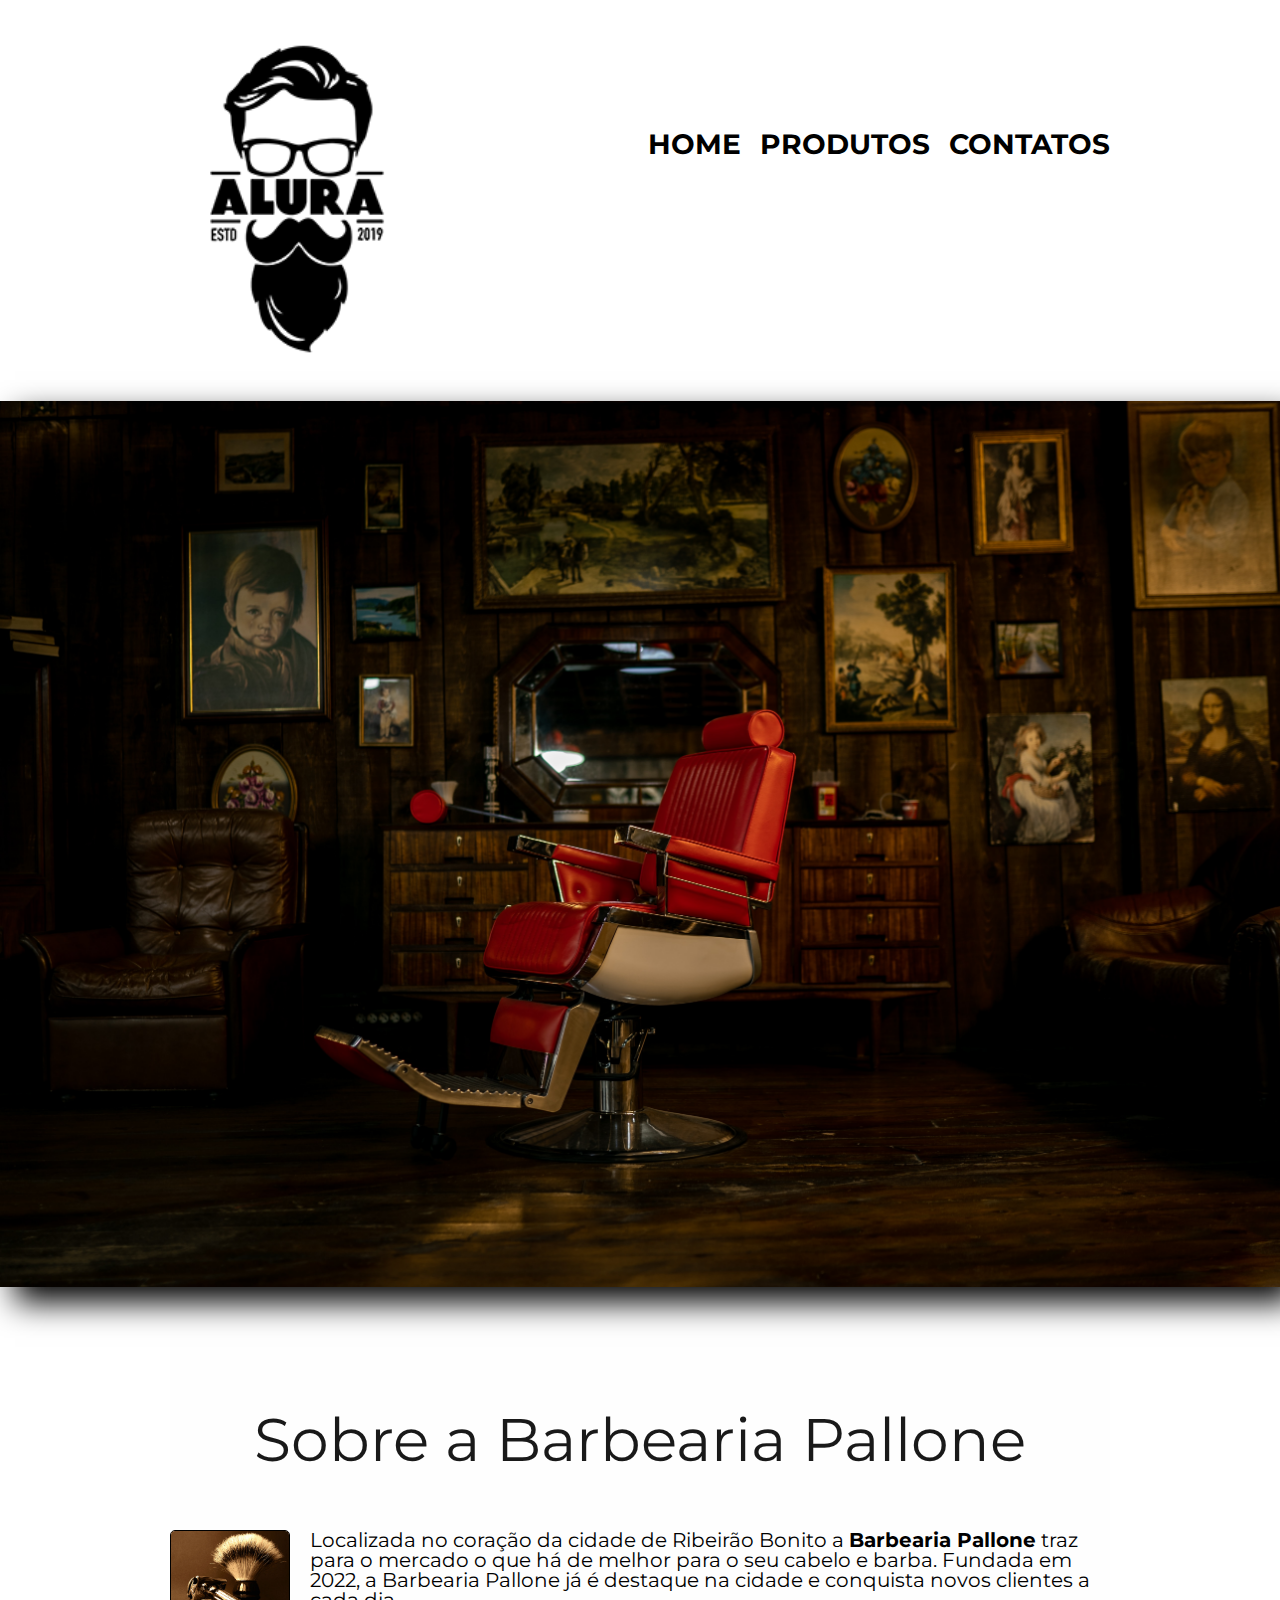
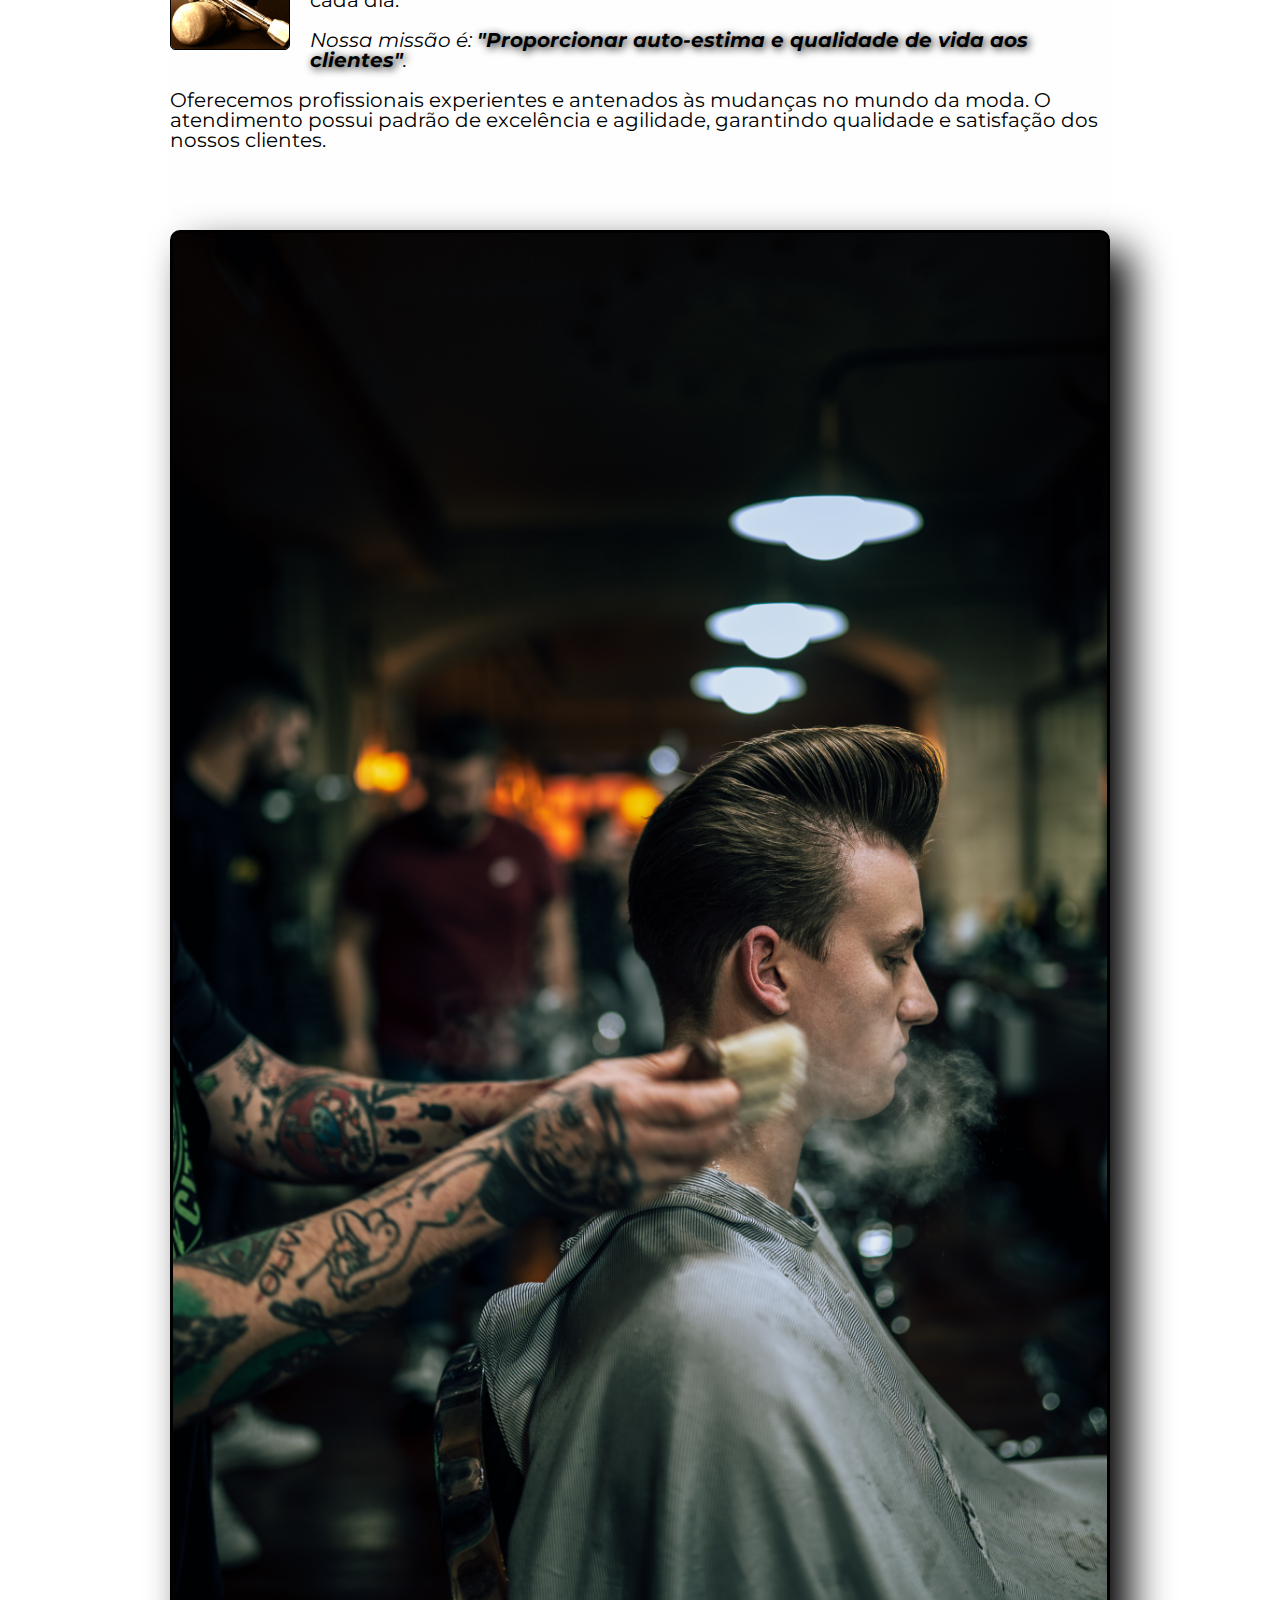
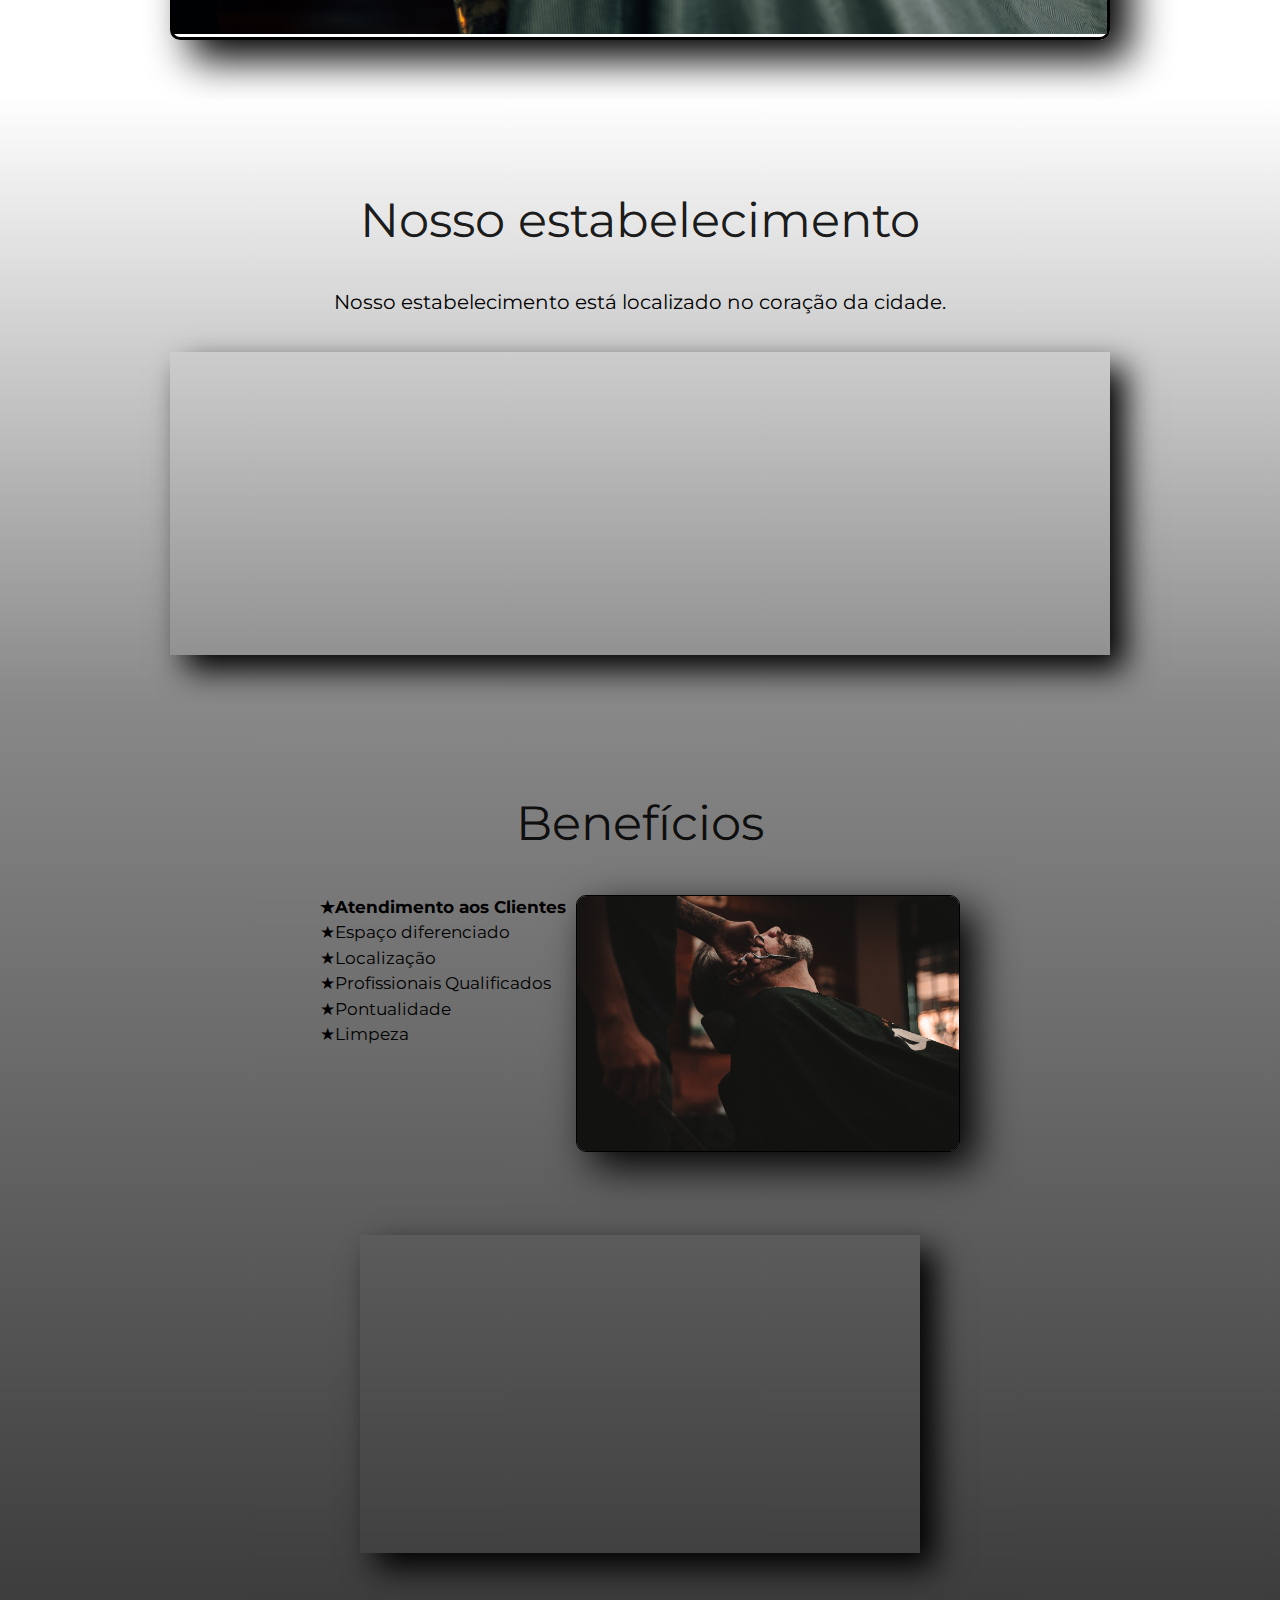
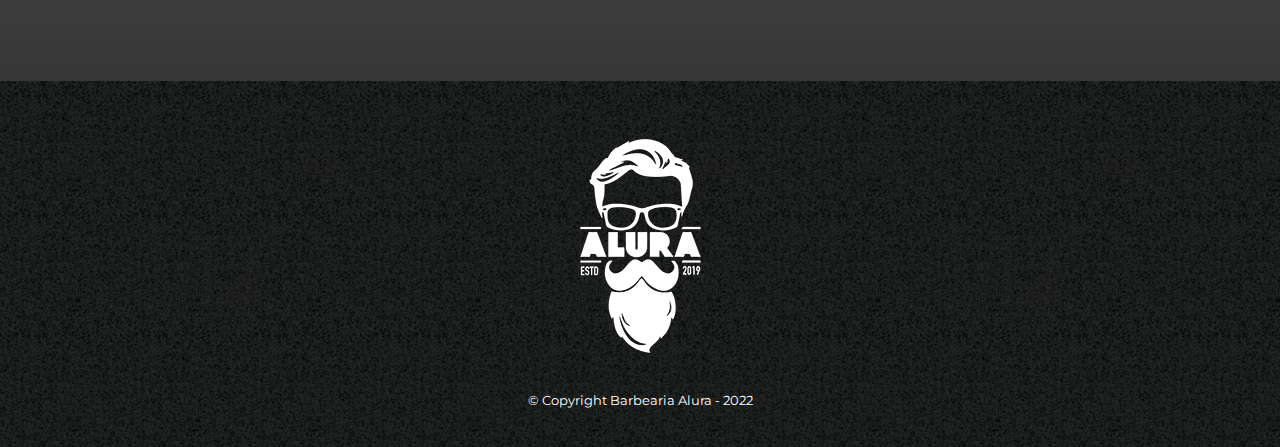
<file: index.html>
<!DOCTYPE html>

<html lang="pt-br">
	
	<head>
		<meta charset="UTF-8">
		<meta name="viewport" content="width=device-width">
		<title>Barbearia Pallone</title>
		
		<link rel="stylesheet" href="reset.css">
		<link rel="stylesheet" href="style.css">
 		<link href="https://fonts.googleapis.com/css?family=Montserrat&display=swap" rel="stylesheet">
		
		<style>

		</style>

	</head>
	
	<body>	
		<header>
			<div class="caixa">
				<h1><img class="logo-alura" src="logo1.png" alt="Logo da Barbearia Alura"></h1>

				<nav>
					<ul>
						<li><a href="index.html">Home</a></li>
						<li><a href="produtos.html">Produtos</a></li>
						<li><a href="contatos.html">Contatos</a></li>
					</ul>
				</nav>
			</div>	
		</header>

		<img class="banner" src="barbeariatop.jpg">
		
		<main>
			<section class="principal">
				<h2 class="titulo-principal">Sobre a Barbearia Pallone</h2>
				<img class="utensilios" src="utensilios.jpg" alt="Utensilios de um Barbeiro">

				<p>Localizada no coração da cidade de Ribeirão Bonito a <strong>Barbearia Pallone</strong> traz para o mercado o que há de melhor para o seu cabelo e barba. Fundada em 2022, a Barbearia Pallone já é destaque na cidade e conquista novos clientes a cada dia.</p>

				<p id="missao"><em>Nossa missão é: <strong>"Proporcionar auto-estima e qualidade de vida aos clientes"</strong>.</em></p>

				<p>Oferecemos profissionais experientes e antenados às mudanças no mundo da moda. O atendimento possui padrão de excelência e agilidade, garantindo qualidade e satisfação dos nossos clientes.</p>
			</section>

			<div class="barbearia-imagem-2">

				<img class="imagem-2" src="barbeariafoto2.jpg" alt="Imagem da Barbearia">
				
			</div>

			<section class="mapa">
				<h3 class="titulo-principal">Nosso estabelecimento</h3>
                <p>Nosso estabelecimento está localizado no coração da cidade.</p>

                <div class="mapa-conteudo">
                	<iframe src="https://www.google.com/maps/embed?pb=!1m18!1m12!1m3!1d34797.85932903112!2d-46.572502595902016!3d-23.5442106475252!2m3!1f0!2f0!3f0!3m2!1i1024!2i768!4f13.1!3m3!1m2!1s0x94ce5a2b2ed7f3a1%3A0xab35da2f5ca62674!2sCaelum%20-%20Escola%20de%20Tecnologia!5e0!3m2!1spt-BR!2sbr!4v1652215015021!5m2!1spt-BR!2sbr" width="100%" height="300" style="border:0;" allowfullscreen="" loading="lazy" referrerpolicy="no-referrer-when-downgrade">	
                	</iframe>
                </div>	
			</section>

			<section class="beneficios">
				<h3 class="titulo-principal">Benefícios</h3>
				
				<div class="conteudo-beneficios">
					<ul class="lista-beneficios">
						<li class="itens">Atendimento aos Clientes</li>
						<li class="itens">Espaço diferenciado</li>
						<li class="itens">Localização</li>
						<li class="itens">Profissionais Qualificados</li>
						<li class="itens">Pontualidade</li>
						<li class="itens">Limpeza</li>
					</ul><img src="beneficios.jpg" class="imagem-beneficios">
				</div>

				<div class="video">
					<iframe width="100%" height="315" src="https://www.youtube.com/embed/wcVVXUV0YUY" title="YouTube video player" frameborder="0" allow="accelerometer; autoplay; clipboard-write; encrypted-media; gyroscope; picture-in-picture" allowfullscreen>
					</iframe>
				</div>	
		 	</section>
		</main>

	 	<footer>
			<img src="logo-branco.png" alt="Logo da Barbearia Alura">
			<p class="copyright">&copy; Copyright Barbearia Alura - 2022</p>
		</footer>
	</body>

</html>
</file>
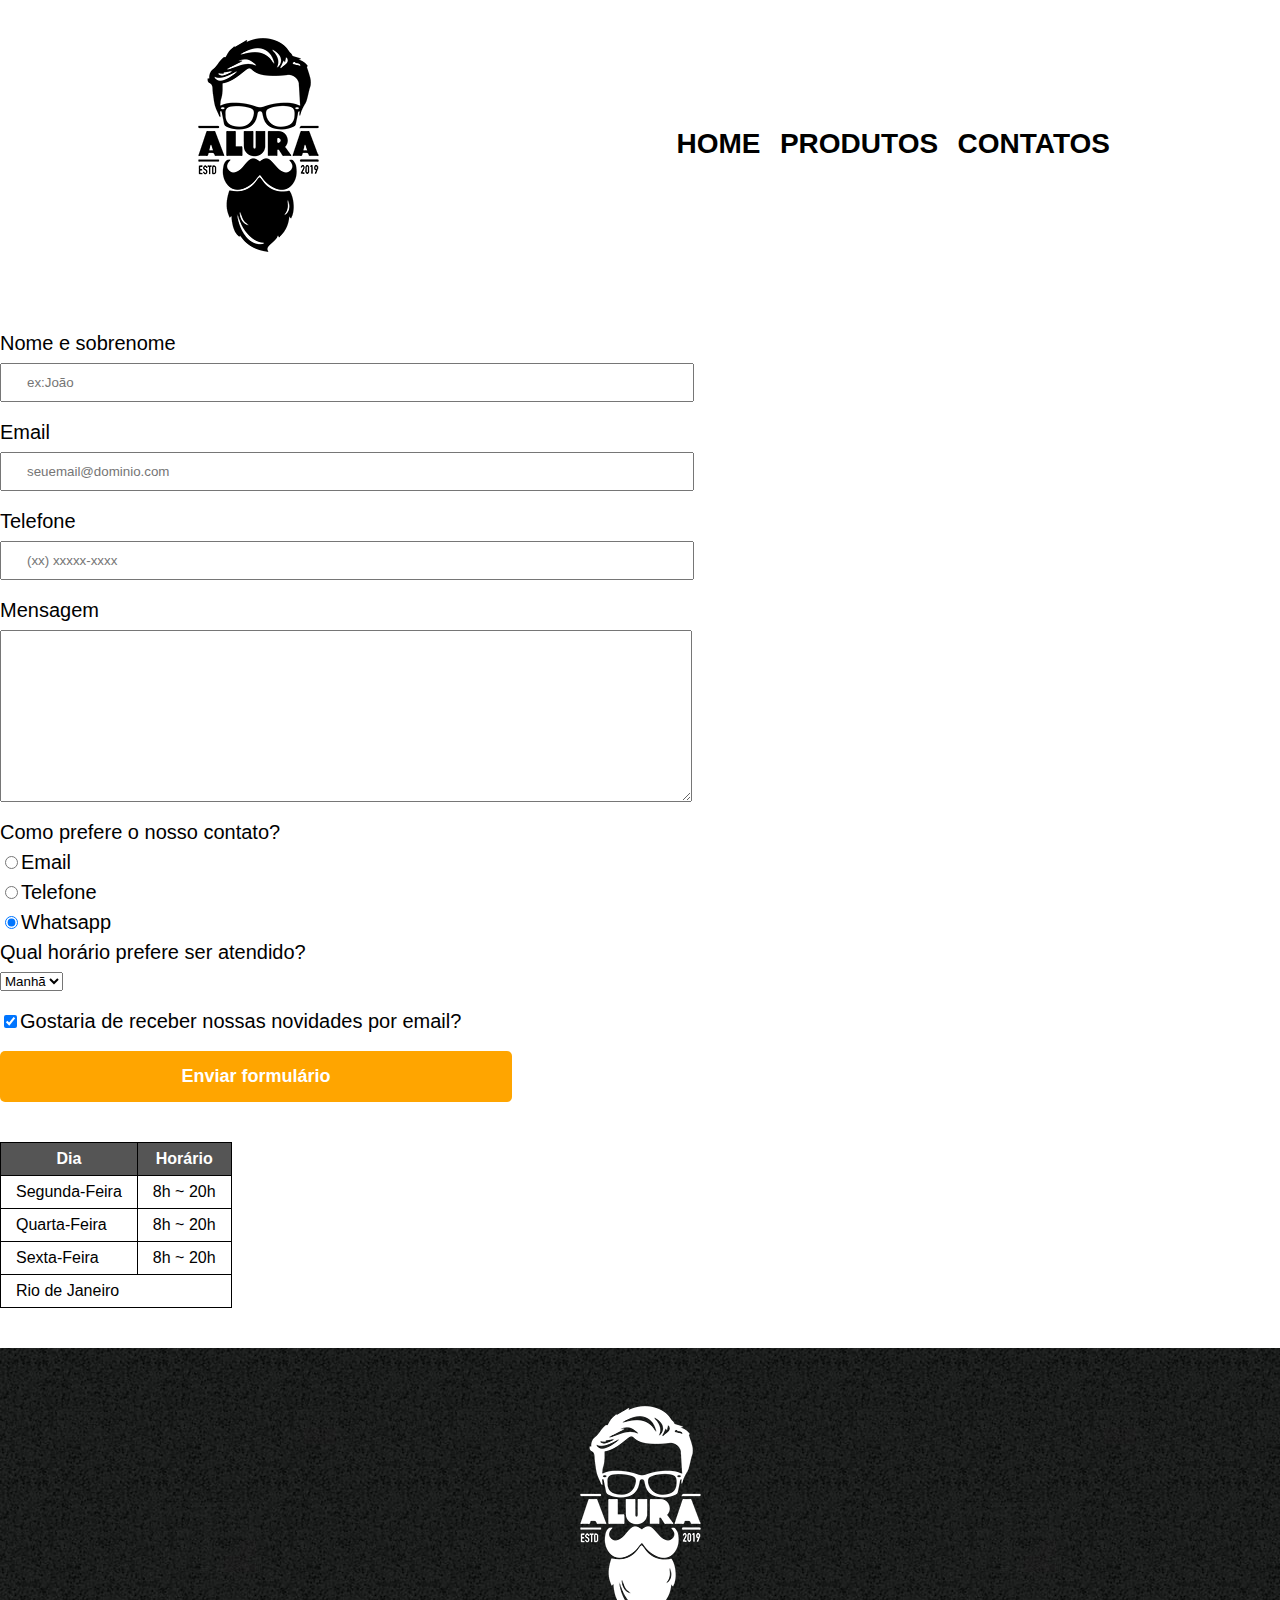
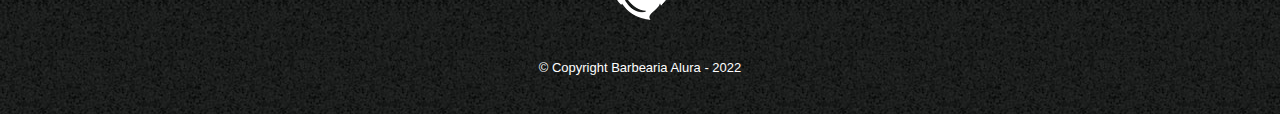
<file: contato.html>
<!DOCTYPE html>
<html lang="pt-br">
	<head>
		<meta charset="utf-8">
		<title>Contatos - Barbearia Alura</title>
		
		<link rel="stylesheet" href="reset.css">
		<link rel="stylesheet" href="style.css">
	</head>
	<body>
		<header>
			<div class="caixa">
				<h1><img src="logo1.png" alt="Logo da Barbearia Alura"></h1>

				<nav>
					<ul>
						<li><a href="index.html">Home</a></li>
						<li><a href="produtos.html">Produtos</a></li>
						<li><a href="contatos.html">Contatos</a></li>
					</ul>
				</nav>
			</div>	
		</header>

		<main>
			<form>
				<label for="nomesobrenome">Nome e sobrenome</label>
				<input type="text" id="nomesobrenome" class="input-padrao" required placeholder="ex:João">

				<label for="email">Email</label>
				<input type="email" id="email" class="input-padrao" required placeholder="seuemail@dominio.com">

				<label for="telefone">Telefone</label>
				<input type="tel" id="telefone" class="input-padrao" required placeholder="(xx) xxxxx-xxxx">

				<label for="mensagem">Mensagem</label>
				<textarea id="mensagem" cols="70" rows="10" class="input-padrao" required></textarea>

				<fieldset>
					<legend>Como prefere o nosso contato?</legend>

					<label for="radio-email"><input type="radio" name="contato" value="email" id="radio-email">Email</label>

					<label for="radio-telefone"><input type="radio" name="contato" value="telefone" id="radio-telefone">Telefone</label>
					
					<label for="radio-whatsapp"><input type="radio" name="contato" value="Whatsapp" id="radio-whatsapp" checked>Whatsapp</label>
					
				</fieldset>
				<fieldset>
					<legend>Qual horário prefere ser atendido?</legend>
					<select>
						<option>Manhã</option>
						<option>Tarde</option>
						<option>Noite</option>
					</select>
				</fieldset>
				
				<label class="checkbox"><input type="checkbox" name="" checked>Gostaria de receber nossas novidades por email?</label>

				<input type="submit" value="Enviar formulário" class="enviar">
			</form>

			<table border="1">
				<thead>
					<tr>
						<th>Dia</td>
						<th>Horário</td>
					</tr>
				</thead>
				<tbody>
					<tr>
						<td>Segunda-Feira</td>
						<td>8h ~ 20h</td>
					</tr>
					<tr>
						<td>Quarta-Feira</td>
						<td>8h ~ 20h</td>
					</tr>
					<tr>
						<td>Sexta-Feira</td>
						<td>8h ~ 20h</td>
					</tr>

					<tr>
    				<td colspan="5">Rio de Janeiro</td> 
					</tr>
				
				</tbody>

			</table>
			
		</main>

		<footer>
				<img src="logo-branco.png" alt="Logo da Barbearia Alura">
				<p class="copyright">&copy; Copyright Barbearia Alura - 2022</p>
		</footer>
	</body>

</html>
</file>
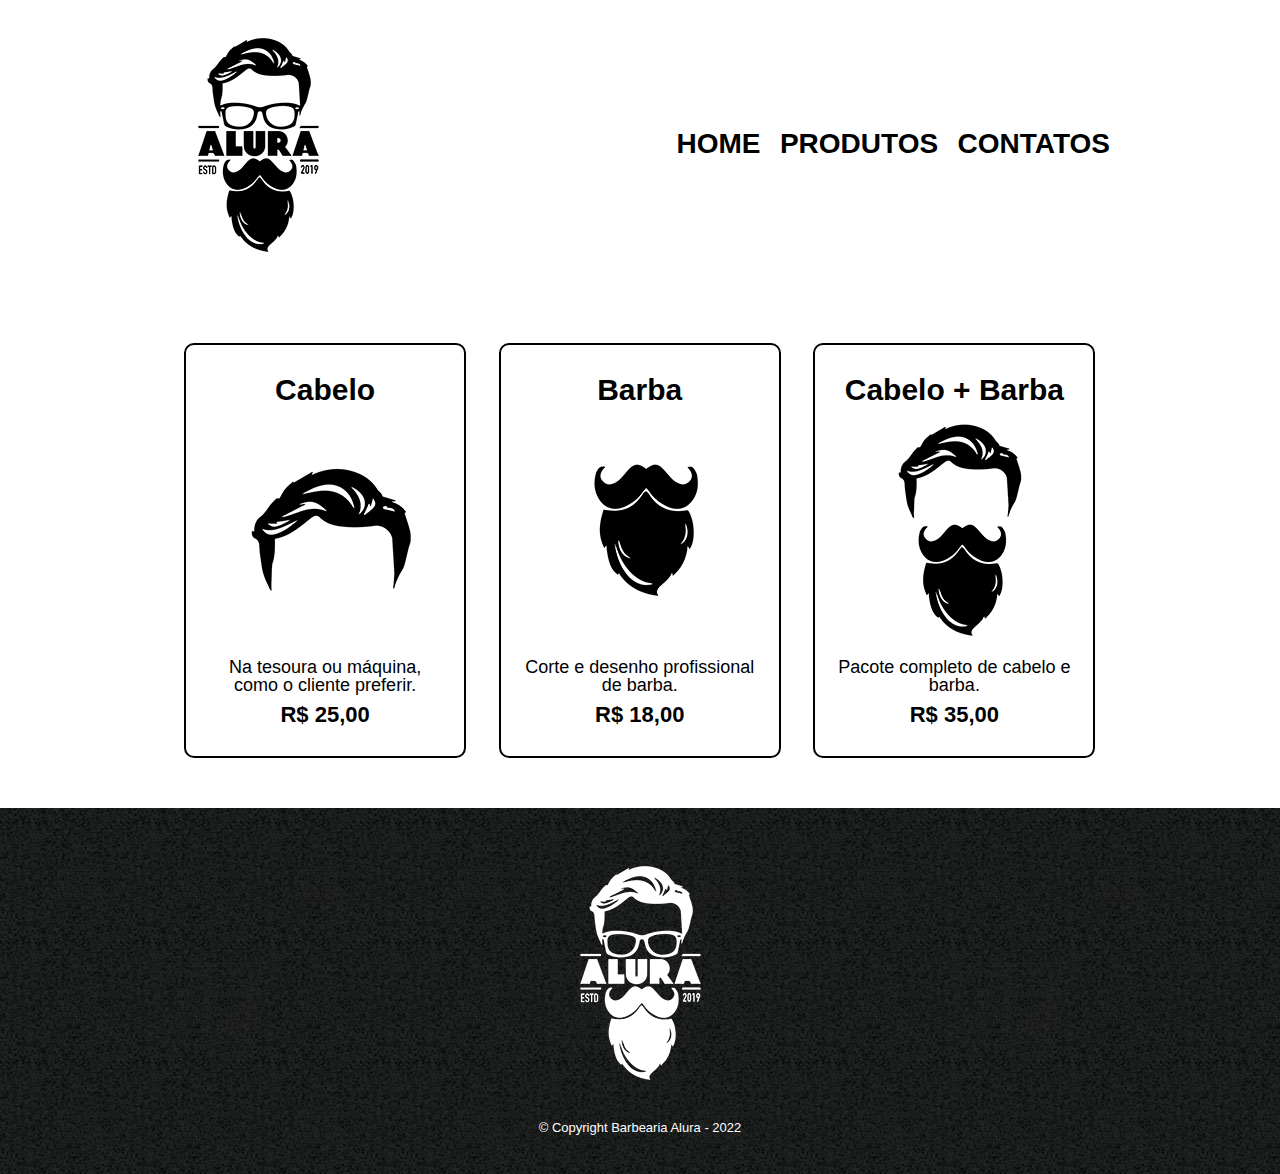
<file: produtos.html>
<!DOCTYPE html>
<html>
	<head>
		<meta charset="utf-8">
		<title>Produtos - Barbearia Alura</title>
		
		<link rel="stylesheet" href="reset.css">
		<link rel="stylesheet" href="style.css">
	</head>
	<body>
		<header>
			<div class="caixa">
				<h1><img src="logo1.png"></h1>

				<nav>
					<ul>
						<li><a href="index.html">Home</a></li>
						<li><a href="produtos.html">Produtos</a></li>
						<li><a href="contatos.html">Contatos</a></li>
					</ul>
				</nav>
			</div>	
		</header>

		<main>
			<ul class="produtos">
				<li>
					<h2>Cabelo</h2>
					<img src="cabelo.jpg">
					<p class="produto-descricao">Na tesoura ou máquina, como o cliente preferir.</p>
					<p class="produto-preco">R$ 25,00</p>
				</li>
				<li>
					<h2>Barba</h2>
					<img src="barba.jpg">
					<p class="produto-descricao">Corte e desenho profissional de barba.</p>
					<p class="produto-preco">R$ 18,00</p>
				</li>
				<li>
					<h2>Cabelo + Barba</h2>
					<img src="cabelo+barba.jpg">
					<p class="produto-descricao">Pacote completo de cabelo e barba.</p>
					<p class="produto-preco">R$ 35,00</p>				
				</li>
			</ul>
		</main>
		<footer>
				<img src="logo-branco.png">
				<p class="copyright">&copy; Copyright Barbearia Alura - 2022</p>
		</footer>
	</body>

</html>
</file>
<file: style.css>
body {

	font-family: 'Montserrat', sans-serif;

}

header {
	
	background:linear-gradient(#FEFEFE #BBBBBB);
	padding: 20px 0;

}

.logo-alura{

	width: 27%;

}

.caixa {
	position: relative;
	width: 940px;
	margin: 0 auto;


}

nav {

	position: absolute;
	top: 110px;
	right: 0px;
}
nav li {

	display: inline;
	margin: 0 0 0 15px;
}

nav a {

	text-transform: uppercase;
	color: #000000;
	font-weight: bold;
	font-size: 28px;
	text-decoration: none;


}

nav a:hover {

	color: #C78C19;
	text-decoration: underline;

}

.produtos {

	width: 940px;
	margin: 0 auto;
	padding: 50px 0;

}

.produtos li {

	display: inline-block;
	text-align: center;
	width: 30%;
	vertical-align: top;
	margin: 0 1.5%;
	padding: 30px 20px;
	box-sizing: border-box;
	border: 2px solid #000000;
	border-radius: 10px;


}

.produtos li:hover {

	border-color: #C78C19;
	border-width: 3px;

}

.produtos li:active {

	border-color: #088C19;

}

.produtos li:hover h2 {

	font-size: 35px;

}

.produtos h2 {

	font-size: 30px;
	font-weight: bold;

}

.produto-descricao{

	font-size: 18px;

}


.produto-preco {

	font-size: 22px;
	font-weight: bold;
	margin: 10px 0 0; //margin-top:
}

footer {

	text-align: center;
	background: url(bg.jpg);
	padding: 40px 0;
	

}

.copyright {

	color: #FFFFFF;
	font-size: 13px;
	margin: 20px 0 0;
}

main {


}

form {

	margin: 40px 0;

}

form label, form legend {

	display: block;
	font-size: 20px;
	margin: 0 0 10px;

}

.input-padrao {

	display: block;
	margin: 0 0 20px;
	padding: 10px 25px;
	width: 50%;
}

.checkbox{

	margin: 20px 0;
	
}

.enviar {

	width: 40%;
	padding: 15px 0;
	background: orange;
	color: white;
	font-weight: bold;
	font-size: 18px;
	border: none;
	border-radius: 5px;
	transition: 1s all;
	cursor: pointer;

}

.enviar:hover {

background: darkorange;
transform: scale(1.1);

}

table{

	margin: 20px 0 40px;

}

thead {
	background: #555555;
	color: white;
	font-weight: bold;
}

td, th {

	border: 1px solid #000000;
	padding: 8px 15px;

}








/* ---------------------------------CSS da página inicial ----------------------------------------------*/ 

.banner {

	width: 100%;
	box-shadow: 15px 15px 30px 0 #000000;

}

.titulo-principal {

	text-align: center;
	font-size: 3em;
	margin: 1em 0;
	clear: left;
	color: rgba(0, 0, 0, 0.9);
}

.principal	{

	padding: 3em 0;
	background: #FEFEFE;
	width: 940px;
	margin: 0 auto;
	font-size: 20px;

}

.principal p {

	margin: 0 0 1em;
}

.principal strong {

	font-weight: bold;

}

.principal em {

	font-style: italic;


}

.principal em strong {

	text-shadow: 2px 2px 8px #000000;
}

.utensilios{ 
	
	width: 120px;
	float: left;
	margin: 0 20px 20px 0;
	box-sizing: border-box;
	border: 1px solid #000000;
	border-radius: 5px;

 }

.barbearia-imagem-2 {

	text-align: center;
	opacity: 1;
	transition: 700ms;
	width: 940px;
	margin: 0 auto 60px;
	box-sizing: border-box;
	border: 3px solid #000000;
	border-radius: 10px;
	box-shadow: 20px 20px 40px 0 #000000;

}

.barbearia-imagem-2:hover {
	transition: 700ms;
	opacity: 0.9;
}

.imagem-2 {

	width: 100%
	
}

.mapa {

	padding: 3em 0;
	background: linear-gradient(#FEFEFEFE, #888888);
	display: block;	

}

.mapa p {

	margin: 0 0 2em;
	text-align: center;
	font-size: 20px;

}

.mapa-conteudo{

	width: 940px;
	margin: 0 auto;	
	box-shadow: 15px 15px 30px 0 #000000;

}


.beneficios {

	padding: 3em;
	background: linear-gradient(#888888, #363636); 

}

.conteudo-beneficios {

	width: 640px;
	margin: 0 auto;

}

.lista-beneficios {

	width: 40%;
	display: inline-block;
	vertical-align: top;
	font-size: 17px;

}
.itens {

	line-height: 1.5;

}

.itens:first-child {

	font-weight: bold;

}
.itens:before{

	content: "★";

}

.imagem-beneficios {

	width: 60%;
	box-sizing: border-box;
	border: 1px solid #000000;
	border-radius: 10px;
	box-shadow: 15px 15px 40px 0 #000000;


}

.imagem-beneficios:hover {

	transition: 700ms;
	border-color: #C78C19;
	border-width: 3px;

}

.video {

	width: 560px;
	margin: 5em auto;
	box-shadow: 15px 15px 30px 0 #000000;
}

.video:hover {

	transition: 1000ms;
	box-shadow: 15px 15px 30px 0 #C78C19;

}

@media screen and (max-width:480px) {

	.caixa, .principal, .barbearia-imagem-2, .conteudo-beneficios, .mapa-conteudo, .video {
    width: auto;
	}

	h1 {
    text-align: center;
	}
	
	nav {
    position:static;
	}
	
	.lista-beneficios, imagem-beneficios {
    width: 100%
	}
}
</file>
